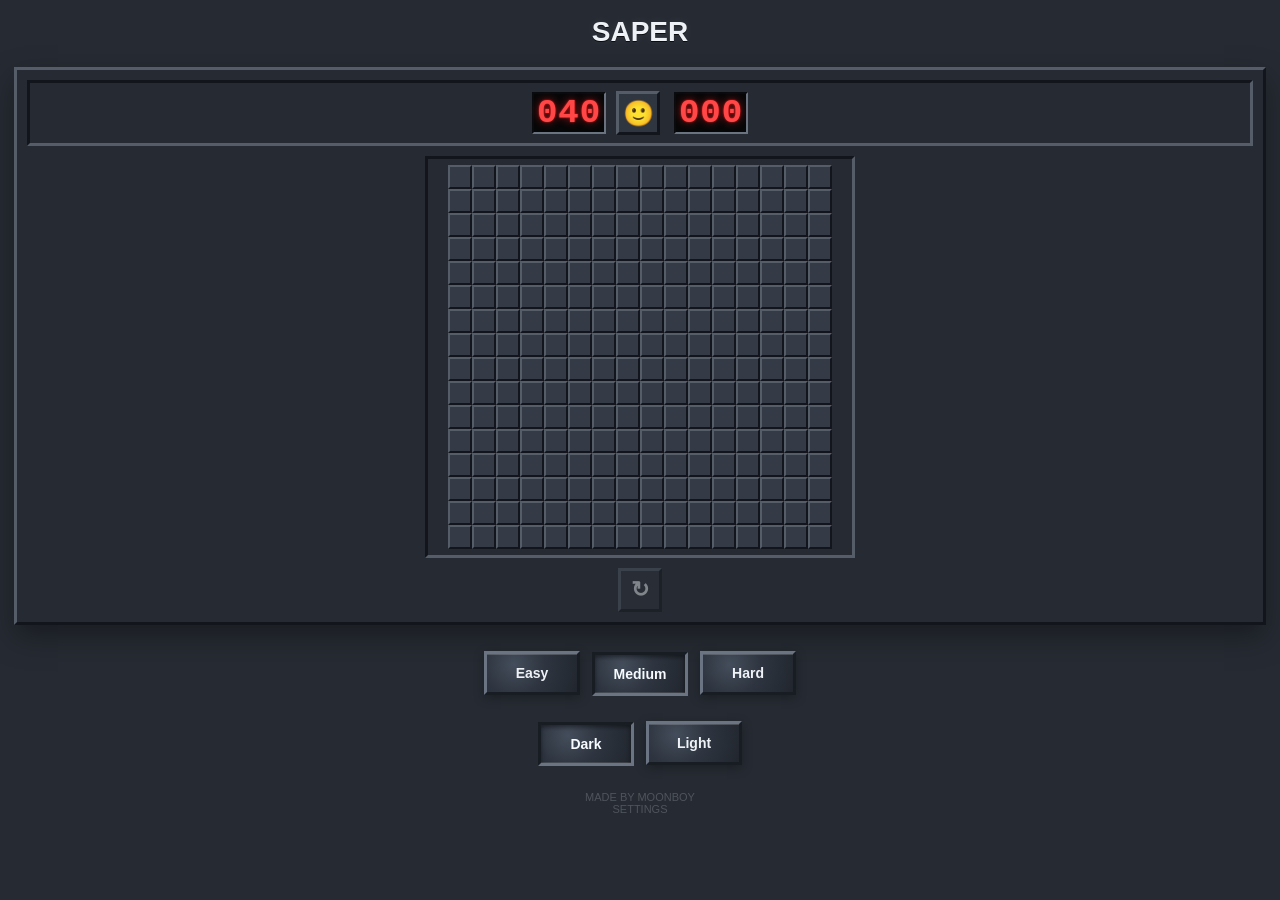
<file: index.html>
<!doctype html>
<html lang="pl">
  <head>
    <meta charset="UTF-8" />
    <meta
      name="viewport"
      content="width=device-width, initial-scale=1.0, maximum-scale=5, user-scalable=yes"
    />
    <meta name="theme-color" content="#101010" />
    <meta name="mobile-web-app-capable" content="yes" />
    <meta name="apple-mobile-web-app-capable" content="yes" />
    <meta name="apple-mobile-web-app-status-bar-style" content="black-translucent" />
    <meta name="apple-mobile-web-app-title" content="Saper" />
    <title>Saper</title>
    <link rel="manifest" href="manifest.webmanifest" />
    <link rel="apple-touch-icon" href="apple-touch-icon.png" />
    <link rel="icon" type="image/svg+xml" href="favicon-flag-light.svg" media="(prefers-color-scheme: light)" />
    <link rel="icon" type="image/svg+xml" href="favicon-flag-dark.svg" media="(prefers-color-scheme: dark)" />
    <link rel="icon" type="image/svg+xml" href="favicon-flag-light.svg" />
    <link rel="preload" href="bomb.svg" as="image" type="image/svg+xml" />
    <link rel="preload" href="bomb-black.svg" as="image" type="image/svg+xml" />
    <link rel="preload" href="flag.svg" as="image" type="image/svg+xml" />
    <link rel="preload" href="cross.svg" as="image" type="image/svg+xml" />
    <link rel="preload" href="favicon-flag-light.svg" as="image" type="image/svg+xml" />
    <link rel="preload" href="favicon-flag-dark.svg" as="image" type="image/svg+xml" />
    <link rel="preload" href="apple-touch-icon.png" as="image" type="image/png" />
    <link rel="stylesheet" href="styles.css" />
  </head>
  <body>
    <div class="page">
      <h1 class="game-title">SAPER</h1>

      <main class="window" aria-label="Saper">
        <input id="difficulty" type="hidden" value="medium" />
        <input id="theme" type="hidden" value="dark" />

        <section class="scorebar" aria-label="Status gry">
          <div class="digits" aria-label="Licznik min"><span id="mine-counter">000</span></div>
          <button id="new-game" type="button" class="face" aria-label="Nowa gra">🙂</button>
          <div class="digits" aria-label="Timer"><span id="timer">000</span></div>
        </section>

        <section class="board-shell">
          <div class="board-zoom">
            <div id="board" class="board" role="grid" aria-label="Plansza Sapera"></div>
          </div>
        </section>

        <div class="replay-wrap">
          <button id="replay-game" type="button" class="replay-button" aria-label="Undo" disabled>↻</button>
        </div>
      </main>

      <section class="difficulty-picker" aria-label="Game difficulty">
        <button type="button" class="difficulty-button" data-difficulty="easy" aria-pressed="false">
          Easy
        </button>
        <button type="button" class="difficulty-button is-active" data-difficulty="medium" aria-pressed="true">
          Medium
        </button>
        <button type="button" class="difficulty-button" data-difficulty="hard" aria-pressed="false">
          Hard
        </button>
        <button type="button" class="difficulty-button" data-difficulty="custom" aria-pressed="false" hidden>
          Custom
        </button>
      </section>

      <section class="theme-picker" aria-label="Wybór motywu">
        <button type="button" class="theme-button is-active" data-theme="dark" aria-pressed="true">
          Dark
        </button>
        <button type="button" class="theme-button" data-theme="light" aria-pressed="false">
          Light
        </button>
      </section>

      <p class="credit-line"><a href="info.html">made by moonboy<br />settings</a></p>

    </div>

    <script src="shared-cookies.js"></script>
    <script src="shared-daily-game-limit.js"></script>
    <script src="shared-board-input.js"></script>
    <script src="shared-minesweeper-utils.js"></script>
    <script src="shared-sw-register.js"></script>
    <script src="script.js"></script>
  </body>
</html>
</file>
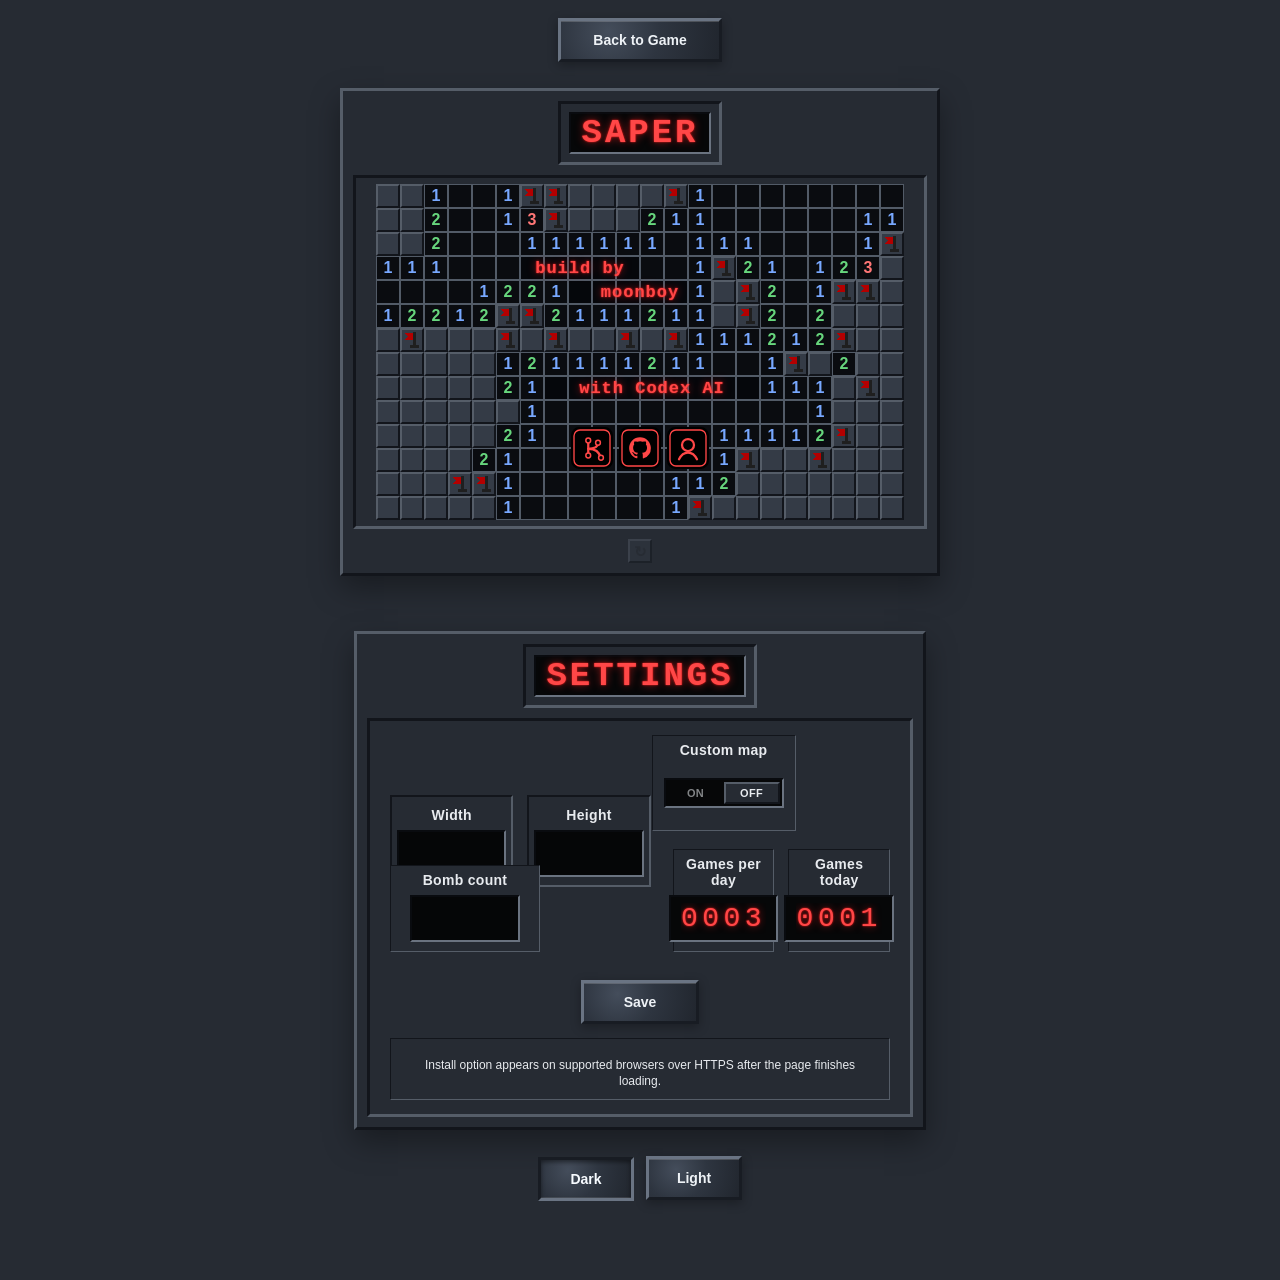
<file: info.html>
<!doctype html>
<html lang="en">
  <head>
    <meta charset="UTF-8" />
    <meta name="viewport" content="width=device-width, initial-scale=1.0" />
    <meta name="theme-color" content="#101010" />
    <meta name="mobile-web-app-capable" content="yes" />
    <meta name="apple-mobile-web-app-capable" content="yes" />
    <meta name="apple-mobile-web-app-status-bar-style" content="black-translucent" />
    <meta name="apple-mobile-web-app-title" content="Saper" />
    <title>Project Details</title>
    <link rel="manifest" href="manifest.webmanifest" />
    <link rel="apple-touch-icon" href="apple-touch-icon.png" />
    <link rel="icon" type="image/svg+xml" href="favicon-flag-light.svg" media="(prefers-color-scheme: light)" />
    <link rel="icon" type="image/svg+xml" href="favicon-flag-dark.svg" media="(prefers-color-scheme: dark)" />
    <link rel="icon" type="image/svg+xml" href="favicon-flag-light.svg" />
    <link rel="preload" href="bomb.svg" as="image" type="image/svg+xml" />
    <link rel="preload" href="bomb-black.svg" as="image" type="image/svg+xml" />
    <link rel="preload" href="flag.svg" as="image" type="image/svg+xml" />
    <link rel="preload" href="cross.svg" as="image" type="image/svg+xml" />
    <link rel="preload" href="favicon-flag-light.svg" as="image" type="image/svg+xml" />
    <link rel="preload" href="favicon-flag-dark.svg" as="image" type="image/svg+xml" />
    <link rel="preload" href="apple-touch-icon.png" as="image" type="image/png" />
    <link rel="stylesheet" href="styles.css" />
    <link rel="stylesheet" href="info.css" />
  </head>
  <body>
    <div class="page info-page">
      <div class="top-actions">
        <a class="theme-button back-button" href="index.html" aria-label="Back to game page">Back to Game</a>
      </div>

      <div class="info-window-pan">
        <main class="window info-window" aria-label="Project information">
          <div class="info-title-wrap">
            <button type="button" id="info-reset" class="digits info-title-display" aria-label="Reset board">
              <span>SAPER</span>
            </button>
          </div>

          <section class="board-shell info-board-shell" aria-label="Project details board">
            <div class="info-board-zoom">
              <div id="info-board-stack" class="info-board-stack">
                <div id="info-board" class="board info-board" role="grid" aria-label="Minesweeper-style project details"></div>
                <div id="info-board-overlays" class="info-board-overlays" aria-hidden="true"></div>
              </div>
            </div>
          </section>

          <div class="info-undo-wrap">
            <button type="button" id="info-undo" class="cell info-undo" aria-label="Undo last move" disabled>↻</button>
          </div>
        </main>
      </div>

      <div class="info-window-pan info-settings-window-pan">
        <main class="window info-window info-settings-window" aria-label="Settings">
          <div class="info-title-wrap">
            <button type="button" class="digits info-title-display" aria-label="Settings title" disabled>
              <span>SETTINGS</span>
            </button>
          </div>

          <section class="board-shell info-settings-shell" aria-label="Settings options">
            <form class="info-settings-form" action="#" method="get" onsubmit="return false;">
              <div class="info-settings-layout">
                <div class="info-settings-left-col">
                  <div class="info-settings-pair">
                    <div class="info-settings-row info-settings-field">
                      <label for="map-width">Width</label>
                      <input
                        id="map-width"
                        class="info-settings-digital-input"
                        type="text"
                        inputmode="numeric"
                        pattern="[0-9]*"
                        value="20"
                        autocomplete="off"
                        spellcheck="false"
                      />
                    </div>

                    <div class="info-settings-row info-settings-field">
                      <label for="map-height">Height</label>
                      <input
                        id="map-height"
                        class="info-settings-digital-input"
                        type="text"
                        inputmode="numeric"
                        pattern="[0-9]*"
                        value="70"
                        autocomplete="off"
                        spellcheck="false"
                      />
                    </div>
                  </div>

                  <div class="info-settings-row info-settings-field info-settings-bombs-field">
                    <label for="bomb-count">Bomb count</label>
                    <input
                      id="bomb-count"
                      class="info-settings-digital-input"
                      type="text"
                      inputmode="numeric"
                      pattern="[0-9]*"
                      value="205"
                      autocomplete="off"
                      spellcheck="false"
                    />
                  </div>
                </div>

                <div class="info-settings-right-col">
                  <div class="info-settings-row info-settings-field info-settings-checkbox-field">
                    <label for="custom-map">Custom map</label>
                    <div class="info-settings-checkbox-display">
                      <label class="info-settings-switch" for="custom-map" aria-label="Toggle custom map">
                        <input id="custom-map" type="checkbox" />
                        <span class="info-settings-switch-track" aria-hidden="true">
                          <span class="info-settings-switch-label info-settings-switch-label-on">On</span>
                          <span class="info-settings-switch-label info-settings-switch-label-off">Off</span>
                          <span class="info-settings-switch-thumb"></span>
                        </span>
                      </label>
                    </div>
                  </div>

                  <div class="info-settings-row info-settings-field info-settings-games-field">
                    <label for="games-per-day">Games per day</label>
                    <input
                      id="games-per-day"
                      class="info-settings-digital-input"
                      type="text"
                      inputmode="numeric"
                      pattern="[0-9]*"
                      value="500"
                      autocomplete="off"
                      spellcheck="false"
                    />
                  </div>

                  <div class="info-settings-row info-settings-field info-settings-games-today-field">
                    <label for="games-played-today">Games today</label>
                    <input
                      id="games-played-today"
                      class="info-settings-digital-input"
                      type="text"
                      value="0000"
                      autocomplete="off"
                      spellcheck="false"
                      readonly
                      disabled
                      aria-readonly="true"
                      tabindex="-1"
                    />
                  </div>
                </div>
              </div>

              <div class="info-settings-actions">
                <button type="button" class="theme-button info-settings-save">
                  Save
                </button>
              </div>

              <section
                id="pwa-install-section"
                class="info-settings-install"
                aria-label="Install app"
                hidden
              >
                <div class="info-settings-install-actions">
                  <button
                    type="button"
                    id="install-app-button"
                    class="theme-button info-settings-install-button"
                    hidden
                  >
                    Install app
                  </button>
                </div>
                <p id="install-app-note" class="info-settings-install-note" hidden></p>
              </section>

            </form>
          </section>
        </main>
      </div>

      <section class="theme-picker info-theme-picker" aria-label="Theme selection">
        <button type="button" class="theme-button is-active" data-theme="dark" aria-pressed="true">
          Dark
        </button>
        <button type="button" class="theme-button" data-theme="light" aria-pressed="false">
          Light
        </button>
      </section>
    </div>

    <script src="shared-cookies.js"></script>
    <script src="shared-daily-game-limit.js"></script>
    <script src="shared-board-input.js"></script>
    <script src="shared-minesweeper-utils.js"></script>
    <script src="shared-sw-register.js"></script>
    <script src="info.js"></script>
    <script src="info-settings-mock.js"></script>
  </body>
</html>
</file>
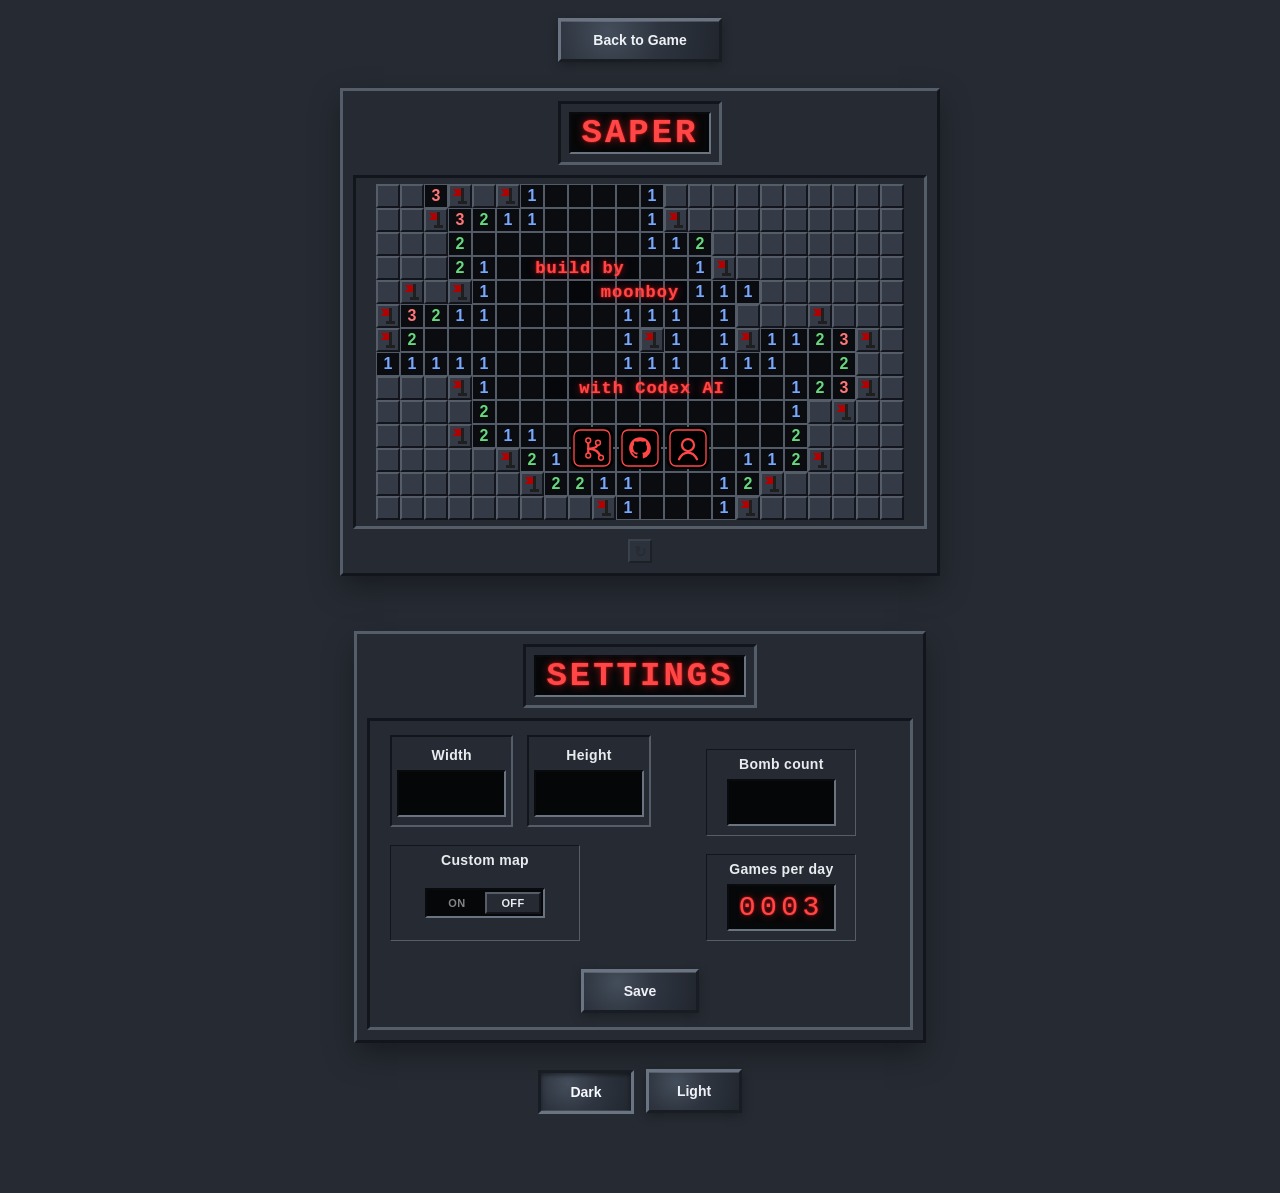
<file: made.html>
<!doctype html>
<html lang="en">
  <head>
    <meta charset="UTF-8" />
    <meta name="viewport" content="width=device-width, initial-scale=1.0" />
    <title>made</title>
    <link rel="icon" type="image/svg+xml" href="favicon-flag-light.svg" media="(prefers-color-scheme: light)" />
    <link rel="icon" type="image/svg+xml" href="favicon-flag-dark.svg" media="(prefers-color-scheme: dark)" />
    <link rel="icon" type="image/svg+xml" href="favicon-flag-light.svg" />
    <link rel="stylesheet" href="styles.css" />
    <link rel="stylesheet" href="made.css" />
  </head>
  <body>
    <div class="page made-page">
      <div class="top-actions">
        <a class="theme-button back-button" href="index.html" aria-label="Back to game page">Back to Game</a>
      </div>

      <div class="made-window-pan">
        <main class="window made-window" aria-label="Project information">
          <div class="made-title-wrap">
            <button type="button" id="made-reset" class="digits made-title-display" aria-label="Reset board">
              <span>SAPER</span>
            </button>
          </div>

          <section class="board-shell made-board-shell" aria-label="Project details board">
            <div class="made-board-zoom">
              <div id="made-board-stack" class="made-board-stack">
                <div id="made-board" class="board made-board" role="grid" aria-label="Minesweeper-style project details"></div>
                <div id="made-board-overlays" class="made-board-overlays" aria-hidden="true"></div>
              </div>
            </div>
          </section>

          <div class="made-undo-wrap">
            <button type="button" id="made-undo" class="cell made-undo" aria-label="Undo last move" disabled>↻</button>
          </div>
        </main>
      </div>

      <div class="made-window-pan made-settings-window-pan">
        <main class="window made-window made-settings-window" aria-label="Settings">
          <div class="made-title-wrap">
            <button type="button" class="digits made-title-display" aria-label="Settings title" disabled>
              <span>SETTINGS</span>
            </button>
          </div>

          <section class="board-shell made-settings-shell" aria-label="Settings options">
            <form class="made-settings-form" action="#" method="get" onsubmit="return false;">
              <div class="made-settings-layout">
                <div class="made-settings-left-col">
                  <div class="made-settings-pair">
                    <div class="made-settings-row made-settings-field">
                      <label for="map-width">Width</label>
                      <input
                        id="map-width"
                        class="made-settings-digital-input"
                        type="text"
                        inputmode="numeric"
                        pattern="[0-9]*"
                        value="20"
                        autocomplete="off"
                        spellcheck="false"
                      />
                    </div>

                    <div class="made-settings-row made-settings-field">
                      <label for="map-height">Height</label>
                      <input
                        id="map-height"
                        class="made-settings-digital-input"
                        type="text"
                        inputmode="numeric"
                        pattern="[0-9]*"
                        value="70"
                        autocomplete="off"
                        spellcheck="false"
                      />
                    </div>
                  </div>

                  <div class="made-settings-row made-settings-field made-settings-checkbox-field">
                    <label for="custom-map">Custom map</label>
                    <div class="made-settings-checkbox-display">
                      <label class="made-settings-switch" for="custom-map" aria-label="Toggle custom map">
                        <input id="custom-map" type="checkbox" />
                        <span class="made-settings-switch-track" aria-hidden="true">
                          <span class="made-settings-switch-label made-settings-switch-label-on">On</span>
                          <span class="made-settings-switch-label made-settings-switch-label-off">Off</span>
                          <span class="made-settings-switch-thumb"></span>
                        </span>
                      </label>
                    </div>
                  </div>
                </div>

                <div class="made-settings-right-col">
                  <div class="made-settings-row made-settings-field made-settings-bombs-field">
                    <label for="bomb-count">Bomb count</label>
                    <input
                      id="bomb-count"
                      class="made-settings-digital-input"
                      type="text"
                      inputmode="numeric"
                      pattern="[0-9]*"
                      value="205"
                      autocomplete="off"
                      spellcheck="false"
                    />
                  </div>

                  <div class="made-settings-row made-settings-field made-settings-games-field">
                    <label for="games-per-day">Games per day</label>
                    <input
                      id="games-per-day"
                      class="made-settings-digital-input"
                      type="text"
                      inputmode="numeric"
                      pattern="[0-9]*"
                      value="500"
                      autocomplete="off"
                      spellcheck="false"
                    />
                  </div>
                </div>
              </div>

              <div class="made-settings-actions">
                <button type="button" class="theme-button made-settings-save">
                  Save
                </button>
              </div>

            </form>
          </section>
        </main>
      </div>

      <section class="theme-picker made-theme-picker" aria-label="Theme selection">
        <button type="button" class="theme-button is-active" data-theme="dark" aria-pressed="true">
          Dark
        </button>
        <button type="button" class="theme-button" data-theme="light" aria-pressed="false">
          Light
        </button>
      </section>
    </div>

    <script src="shared-cookies.js"></script>
    <script src="shared-daily-game-limit.js"></script>
    <script src="shared-board-input.js"></script>
    <script src="shared-minesweeper-utils.js"></script>
    <script src="made.js"></script>
    <script src="made-settings-mock.js"></script>
  </body>
</html>
</file>
<file: styles.css>
:root {
  --ui-font: "MS Sans Serif", "Microsoft Sans Serif", Tahoma, Geneva, sans-serif;
  --bg: #101216;
  --light: #555d68;
  --mid: #262b33;
  --dark: #12151b;
  --deep: #090b0f;
  --digit-bg: #060708;
  --digit-red: #ff4747;
  --body-background:
    radial-gradient(circle at 15% 10%, #1c2330 0%, transparent 40%),
    radial-gradient(circle at 85% 15%, #1d1a2a 0%, transparent 35%),
    var(--bg);
  --body-text: #e8ebef;
  --link-color: #e8ebef;
  --title-color: #eef2f6;
  --title-shadow: 0 1px 0 #0a0c10, 0 0 10px rgba(255, 255, 255, 0.08);
  --window-shadow: 0 12px 28px rgba(0, 0, 0, 0.35);
  --digits-frame: #6a7380;
  --face-bg: #2f3640;
  --face-text: #fff;
  --picker-border-raised: #6a7483 #181c23 #181c23 #6a7483;
  --picker-border-pressed: #181c23 #6a7483 #6a7483 #181c23;
  --picker-bg: radial-gradient(circle at 30% 28%, #444d5b 0%, #2e3540 45%, #21262e 100%);
  --picker-text: #eef2f6;
  --picker-active-text: #f7fbff;
  --picker-shadow: inset 0 1px 0 rgba(255, 255, 255, 0.18), 0 3px 10px rgba(0, 0, 0, 0.3);
  --picker-active-shadow:
    inset 0 2px 4px rgba(0, 0, 0, 0.45),
    inset 0 -1px 0 rgba(255, 255, 255, 0.12);
  --picker-focus: #dfe9ff;
  --replay-bg: #2b313a;
  --replay-text: #eef2f6;
  --cell-bg: #343b46;
  --cell-open-border: #525b67;
  --cell-open-bg: #0a0c10;
  --cell-chord-bg: #252c36;
  --cell-mine-bg: #3a0008;
  --cell-flag-bg: #343b46;
  --cell-wrong-flag-bg: #3a0008;
  --cell-wrong-flag-border: #525b67;
  --n1-color: #78a8ff;
  --n2-color: #67d67d;
  --n3-color: #ff7676;
  --n4-color: #8da3ff;
  --n5-color: #ff9b63;
  --n6-color: #67e0df;
  --n7-color: #f1f3f5;
  --n8-color: #aab2bd;
  --message-win: #67d67d;
  --message-lose: #ff6b6b;
  --flag-url: url("./flag.svg");
  --bomb-url: url("./bomb.svg");
  --cross-url: url("./cross.svg");
}

:root[data-theme="light"] {
  --bg: #bcbcbc;
  --light: #ffffff;
  --mid: #c6c6c6;
  --dark: #7b7b7b;
  --deep: #4f4f4f;
  --digit-bg: #8f9a63;
  --digit-red: #2a311f;
  --body-background: var(--bg);
  --body-text: #000000;
  --link-color: #111111;
  --title-color: #111111;
  --title-shadow: none;
  --window-shadow: none;
  --digits-frame: #e4e4e4;
  --face-bg: #efefef;
  --face-text: #000000;
  --picker-border-raised: #ffffff #7b7b7b #7b7b7b #ffffff;
  --picker-border-pressed: #7b7b7b #ffffff #ffffff #7b7b7b;
  --picker-bg: linear-gradient(#efefef, #d8d8d8);
  --picker-text: #111111;
  --picker-active-text: #111111;
  --picker-shadow: inset 0 1px 0 rgba(255, 255, 255, 0.7), 0 1px 0 rgba(0, 0, 0, 0.08);
  --picker-active-shadow: inset 0 1px 2px rgba(0, 0, 0, 0.2);
  --picker-focus: #2a62ff;
  --replay-bg: #efefef;
  --replay-text: #111111;
  --cell-bg: #bdbdbd;
  --cell-open-border: #8b8b8b;
  --cell-open-bg: #c7c7c7;
  --cell-chord-bg: #c7c7c7;
  --cell-mine-bg: #b22222;
  --cell-flag-bg: #bdbdbd;
  --cell-wrong-flag-bg: #b22222;
  --cell-wrong-flag-border: #ffb1b1 #8e2e2e #8e2e2e #ffb1b1;
  --n1-color: #0000ff;
  --n2-color: #008000;
  --n3-color: #ff0000;
  --n4-color: #000080;
  --n5-color: #800000;
  --n6-color: #008080;
  --n7-color: #000000;
  --n8-color: #808080;
  --message-win: #1d7a19;
  --message-lose: #a50000;
}

:root[data-theme="light"] .digits span {
  text-shadow: none;
}

* {
  box-sizing: border-box;
}

button {
  -webkit-tap-highlight-color: transparent;
  -webkit-touch-callout: none;
}

button:focus {
  outline: none;
}

body {
  margin: 0;
  min-height: 100dvh;
  font-family: var(--ui-font);
  background: var(--mid);
  color: var(--body-text);
  padding: 0;
  display: flex;
  justify-content: center;
  align-items: stretch;
}

.page {
  width: 100%;
  max-width: 100%;
  min-width: 0;
  min-height: 100dvh;
  margin: 0 auto;
  padding: 18px 14px;
  display: flex;
  flex-direction: column;
  align-items: center;
  background: var(--mid);
}

.top-menu {
  display: flex;
  gap: 34px;
  margin: 0 0 10px 38px;
  font-size: 34px;
}

.top-menu a {
  color: var(--link-color);
  text-decoration: none;
}

.top-menu a:hover {
  text-decoration: underline;
}

.window {
  margin-left: 0;
  width: 100%;
  max-width: 100%;
  min-width: 0;
  display: flex;
  flex-direction: column;
  background: var(--mid);
  border-top: 3px solid var(--light);
  border-left: 3px solid var(--light);
  border-right: 3px solid var(--dark);
  border-bottom: 3px solid var(--dark);
  padding: 10px;
  box-shadow: var(--window-shadow);
}

.game-title {
  margin: 0 0 0.75em;
  text-align: center;
  font-size: 28px;
  line-height: 1;
  color: var(--title-color);
  text-shadow: var(--title-shadow);
}

.scorebar {
  display: grid;
  grid-template-columns: 74px 48px 74px;
  align-items: center;
  justify-content: center;
  width: 100%;
  gap: 10px;
  background: var(--mid);
  border-top: 3px solid var(--dark);
  border-left: 3px solid var(--dark);
  border-right: 3px solid var(--light);
  border-bottom: 3px solid var(--light);
  padding: 8px;
  margin-bottom: 10px;
}

.digits {
  min-height: 42px;
  background: var(--digit-bg);
  border-top: 2px solid var(--deep);
  border-left: 2px solid var(--deep);
  border-right: 2px solid var(--digits-frame);
  border-bottom: 2px solid var(--digits-frame);
  display: grid;
  place-items: center;
  -webkit-user-select: none;
  user-select: none;
}

.digits span {
  font-family: "Digital-7", "DS-Digital", "Seven Segment", "Orbitron", "Courier New", monospace;
  font-size: 34px;
  line-height: 1;
  color: var(--digit-red);
  letter-spacing: 1px;
  font-weight: 900;
  text-shadow: 0 0 2px #ff1c1c, 0 0 8px rgba(255, 35, 35, 0.55);
}

.face {
  width: 44px;
  height: 44px;
  font-size: 25px;
  border: 3px solid;
  border-color: var(--light) var(--dark) var(--dark) var(--light);
  background: var(--face-bg);
  color: var(--face-text);
  cursor: pointer;
  line-height: 1;
  padding: 0;
}

.face:active {
  border-color: var(--dark) var(--light) var(--light) var(--dark);
}

.board-shell {
  width: fit-content;
  max-width: 100%;
  min-width: 0;
  flex: 0 1 auto;
  margin-left: auto;
  margin-right: auto;
  min-height: 0;
  background: var(--mid);
  border-top: 3px solid var(--dark);
  border-left: 3px solid var(--dark);
  border-right: 3px solid var(--light);
  border-bottom: 3px solid var(--light);
  padding: 6px;
  height: auto;
  max-height: none;
  overflow: auto;
  overscroll-behavior-x: contain;
  overscroll-behavior-y: auto;
  touch-action: pan-x pan-y pinch-zoom;
  -webkit-overflow-scrolling: touch;
}

.board-shell:not(.is-min-zoom) {
  padding-left: 20px;
  padding-right: 20px;
}

.board-zoom {
  width: fit-content;
  height: fit-content;
  margin-left: auto;
  margin-right: auto;
  overflow: hidden;
}

.board-zoom > .board {
  transform-origin: top left;
  transform: scale(var(--board-scale, 1));
}

.replay-wrap {
  width: 100%;
  display: flex;
  justify-content: center;
  margin-top: 10px;
}

.difficulty-picker,
.theme-picker {
  display: flex;
  justify-content: center;
  gap: 12px;
}

.difficulty-picker {
  margin-top: 26px;
  visibility: hidden;
}

.difficulty-picker.is-ready {
  visibility: visible;
}

.theme-picker {
  margin-top: 26px;
}

.difficulty-button,
.theme-button {
  width: 96px;
  height: 44px;
  border-radius: 0;
  border: 3px solid;
  border-color: var(--picker-border-raised);
  background: var(--picker-bg);
  color: var(--picker-text);
  font-family: inherit;
  font-size: 14px;
  font-weight: 700;
  cursor: pointer;
  -webkit-user-select: none;
  user-select: none;
  box-shadow: var(--picker-shadow);
  transition: transform 120ms ease, box-shadow 120ms ease, filter 120ms ease;
}

.difficulty-button:hover,
.theme-button:hover {
  filter: brightness(1.08);
}

.difficulty-button:active,
.theme-button:active {
  transform: translateY(1px);
  border-color: var(--picker-border-pressed);
}

.difficulty-button.is-active,
.theme-button.is-active {
  background: var(--picker-bg);
  border-color: var(--picker-border-pressed);
  color: var(--picker-active-text);
  box-shadow: var(--picker-active-shadow);
  transform: translateY(1px);
}

.difficulty-button:focus-visible,
.theme-button:focus-visible {
  outline: 2px solid var(--picker-focus);
  outline-offset: 3px;
}

.replay-button {
  width: 44px;
  height: 44px;
  padding: 0;
  border: 3px solid;
  border-color: var(--light) var(--dark) var(--dark) var(--light);
  background: var(--replay-bg);
  color: var(--replay-text);
  font-family: inherit;
  font-size: 22px;
  font-weight: 900;
  line-height: 1;
  display: grid;
  place-items: center;
  cursor: pointer;
}

.replay-button:active:not(:disabled) {
  border-color: var(--dark) var(--light) var(--light) var(--dark);
}

.replay-button:disabled {
  opacity: 0.45;
  cursor: default;
}

.board {
  display: grid;
  gap: 0;
  width: fit-content;
}

.cell {
  width: 24px;
  height: 24px;
  position: relative;
  border: 2px solid;
  border-color: var(--light) var(--dark) var(--dark) var(--light);
  background: var(--cell-bg);
  display: grid;
  place-items: center;
  font-family: var(--ui-font);
  font-size: 16px;
  font-weight: 700;
  padding: 0;
  cursor: pointer;
  user-select: none;
  -webkit-user-select: none;
  -webkit-touch-callout: none;
  -webkit-tap-highlight-color: transparent;
  touch-action: manipulation;
}

.cell:focus,
.cell:focus-visible {
  outline: none;
}

.cell.open {
  border: 1px solid var(--cell-open-border);
  background: var(--cell-open-bg);
  cursor: default;
}

.cell.chord-preview {
  border: 1px solid var(--cell-open-border);
  background: var(--cell-open-bg);
}

.cell.mine {
  background: var(--cell-mine-bg);
  color: transparent;
  background-image: var(--bomb-url);
  background-repeat: no-repeat;
  background-position: center;
  background-size: 24px 24px;
}

:root[data-theme="light"] .cell.mine {
  background-image: url("./bomb-black.svg");
}

.cell.flagged {
  color: transparent;
  background-color: var(--cell-flag-bg);
  background-image: var(--flag-url);
  background-repeat: no-repeat;
  background-position: center;
  background-size: 24px 24px;
}

.cell.flagged.wrong-flag {
  background-color: var(--cell-wrong-flag-bg);
  border-color: var(--cell-wrong-flag-border);
}

.cell.flagged.wrong-flag::after {
  content: "";
  position: absolute;
  inset: 0;
  background-image: var(--cross-url);
  background-repeat: no-repeat;
  background-position: center;
  background-size: 24px 24px;
  opacity: 1;
  pointer-events: none;
}

.n1 { color: var(--n1-color); }
.n2 { color: var(--n2-color); }
.n3 { color: var(--n3-color); }
.n4 { color: var(--n4-color); }
.n5 { color: var(--n5-color); }
.n6 { color: var(--n6-color); }
.n7 { color: var(--n7-color); }
.n8 { color: var(--n8-color); }

.message {
  margin: 10px 0 0 0;
  font-size: 24px;
  font-weight: 700;
}

.message.win {
  color: var(--message-win);
}

.message.lose {
  color: var(--message-lose);
}

.menu-line {
  margin: 10px 0 0;
  font-size: 38px;
  font-weight: 700;
}

.headline {
  margin: 10px 0 0;
  font-size: 58px;
  font-weight: 700;
}

.credit-line {
  margin: 26px 0 0;
  font-size: 11px;
  color: #4f545c;
  text-align: center;
  text-transform: uppercase;
}

.credit-line a,
.credit-line a:visited {
  color: inherit;
  text-decoration: none;
}

.credit-line a:hover,
.credit-line a:focus-visible {
  color: #7b7b7b;
}

.board.is-daily-limit-board,
.info-board.is-daily-limit-board {
  position: relative;
}

.daily-limit-cell {
  cursor: default;
  pointer-events: none;
  opacity: 1;
}

.daily-limit-message {
  grid-column: 1 / -1;
  grid-row: 1 / -1;
  z-index: 5;
  pointer-events: none;
  align-self: center;
  justify-self: center;
  min-width: min(90%, 360px);
  max-width: calc(100% - 18px);
  min-height: 72px;
  padding: 12px 14px;
  display: grid;
  place-items: center;
  text-align: center;
  line-height: 1.35;
  color: var(--digit-red);
  background: rgba(6, 7, 8, 0.92);
  border-top: 2px solid var(--deep);
  border-left: 2px solid var(--deep);
  border-right: 2px solid var(--digits-frame);
  border-bottom: 2px solid var(--digits-frame);
  text-shadow: 0 0 2px #ff1c1c, 0 0 8px rgba(255, 35, 35, 0.35);
}

@media (max-width: 900px) {
  body {
    overflow-x: hidden;
  }

  .page {
    width: 100dvw;
    max-width: none;
    min-height: 100dvh;
    margin: 0;
    padding: 0;
    align-items: stretch;
  }

  .top-menu,
  .window {
    margin-left: 0;
  }

  .window {
    width: calc(100dvw + 34px);
    max-width: none;
    margin-left: -17px;
    margin-right: -17px;
  }

  .page.is-min-zoom {
    width: 100dvw;
    max-width: none;
    padding: 0 14px;
  }

  .page.is-min-zoom .window {
    width: 100%;
    max-width: 100%;
    margin-left: 0;
    margin-right: 0;
  }

  .page.is-min-zoom .board-shell {
    width: 100%;
    max-width: 100%;
    margin-left: 0;
    margin-right: 0;
  }

  .top-menu {
    font-size: 26px;
    gap: 22px;
  }

  .menu-line {
    font-size: 26px;
  }

  .headline {
    font-size: 42px;
  }

  .board-shell {
    overflow: auto;
    overscroll-behavior-x: contain;
    overscroll-behavior-y: auto;
  }

  .difficulty-picker.has-custom {
    display: grid;
    grid-template-columns: repeat(2, minmax(0, 96px));
    justify-content: center;
    gap: 12px;
  }
}

@media (hover: none) and (pointer: coarse) {
  .face:active {
    border-color: var(--light) var(--dark) var(--dark) var(--light);
  }

  .replay-button:active:not(:disabled) {
    border-color: var(--light) var(--dark) var(--dark) var(--light);
  }

  .difficulty-button:active,
  .theme-button:active {
    transform: none;
    border-color: var(--picker-border-raised);
  }

  .difficulty-button.is-active:active,
  .theme-button.is-active:active {
    transform: translateY(1px);
    border-color: var(--picker-border-pressed);
  }
}
</file>
<file: info.css>
.info-page {
  width: fit-content;
  padding-bottom: 80px;
}

.top-actions {
  display: flex;
  justify-content: center;
  margin-bottom: 26px;
}

.back-button {
  min-width: 164px;
  text-decoration: none;
  display: inline-flex;
  align-items: center;
  justify-content: center;
}

.info-window {
  display: inline-flex;
  flex-direction: column;
  align-items: center;
  width: auto;
  max-width: none;
  margin-left: 0;
  font-family: var(--ui-font);
}

.info-window-pan {
  width: fit-content;
}

.info-settings-window-pan {
  margin-top: 55px;
}

.info-settings-window {
  width: auto;
}

.info-title-wrap {
  display: block;
  width: fit-content;
  margin: 0 auto 10px;
  padding: 8px;
  background: var(--mid);
  border-top: 3px solid var(--dark);
  border-left: 3px solid var(--dark);
  border-right: 3px solid var(--light);
  border-bottom: 3px solid var(--light);
}

.info-title-display {
  width: fit-content;
  min-width: 0;
  padding-inline: 10px;
  cursor: pointer;
}

.info-settings-window .info-title-display[disabled] {
  cursor: default;
  opacity: 1;
}

.info-title-display span {
  letter-spacing: 3px;
}

.info-title-display:active {
  border-top-color: var(--digits-frame);
  border-left-color: var(--digits-frame);
  border-right-color: var(--deep);
  border-bottom-color: var(--deep);
}

.info-title-display:focus-visible {
  outline: 2px solid var(--picker-focus);
  outline-offset: 3px;
}

.info-board-shell {
  display: inline-block;
  padding: 6px;
  width: max-content;
  max-width: none;
  margin: 0 auto;
  overflow: visible;
}

.info-settings-shell {
  --info-settings-cell-size: 24px;
  width: calc((22 * var(--info-settings-cell-size)) + 18px);
  max-width: 100%;
  padding: 14px;
}

.info-settings-form {
  display: block;
  min-width: 0;
}

.info-settings-layout {
  display: grid;
  grid-template-columns: minmax(0, 1.2fr) minmax(0, 1fr);
  gap: 18px 22px;
  align-items: end;
}

.info-settings-left-col,
.info-settings-right-col {
  display: flex;
  flex-direction: column;
  gap: 18px;
}

.info-settings-right-col {
  display: grid;
  grid-template-columns: minmax(0, 1fr) minmax(0, 1fr);
  gap: 18px 14px;
  justify-items: center;
  align-content: center;
}

.info-settings-pair {
  display: grid;
  grid-template-columns: 1fr 1fr;
  gap: 14px;
}

.info-settings-pair .info-settings-field {
  align-items: center;
  padding: 10px 2px 8px;
  background: var(--mid);
  border-top: 2px solid var(--dark);
  border-left: 2px solid var(--dark);
  border-right: 2px solid var(--light);
  border-bottom: 2px solid var(--light);
}

.info-settings-pair .info-settings-field > label {
  text-align: center;
}

.info-settings-row {
  display: flex;
  flex-direction: column;
  align-items: flex-start;
  gap: 7px;
}

.info-settings-row > label,
.info-settings-row > span {
  font-size: 14px;
  font-weight: 700;
  letter-spacing: 0.3px;
  color: var(--body-text);
  -webkit-user-select: none;
  user-select: none;
}

.info-settings-digital-input {
  width: 100%;
  min-height: 44px;
  padding: 6px 10px;
  font-family: "Digital-7", "DS-Digital", "Seven Segment", "Orbitron", "Courier New", monospace;
  font-size: 28px;
  line-height: 1;
  text-align: center;
  letter-spacing: 0.16em;
  color: var(--digit-red);
  caret-color: transparent;
  background-color: var(--digit-bg);
  border-top: 2px solid var(--deep);
  border-left: 2px solid var(--deep);
  border-right: 2px solid var(--digits-frame);
  border-bottom: 2px solid var(--digits-frame);
  text-shadow: 0 0 2px #ff1c1c, 0 0 8px rgba(255, 35, 35, 0.55);
}

.info-settings-digital-input:focus,
.info-settings-digital-input:focus-visible {
  outline: none;
  background-image: linear-gradient(var(--digit-red), var(--digit-red));
  background-repeat: no-repeat;
  background-size: 2px 62%;
  background-position: calc(100% - 8px) 50%;
}

.info-settings-pair .info-settings-digital-input {
  width: 5.2ch;
  min-width: calc(5.2ch + 22px);
}

.info-settings-digital-input:disabled {
  opacity: 1;
  -webkit-text-fill-color: var(--digit-red);
  cursor: default;
}

:root[data-theme="light"] .info-settings-digital-input {
  text-shadow: none;
}

.info-settings-left-col.is-custom-map-off .info-settings-pair .info-settings-digital-input {
  color: transparent;
  -webkit-text-fill-color: transparent;
  text-shadow: none;
  background-color: #050607;
  background-image: none;
}

.info-settings-bombs-field.is-custom-map-off .info-settings-digital-input {
  color: transparent;
  -webkit-text-fill-color: transparent;
  text-shadow: none;
  background-color: #050607;
  background-image: none;
}

:root[data-theme="light"] .info-settings-left-col.is-custom-map-off .info-settings-pair .info-settings-digital-input,
:root[data-theme="light"] .info-settings-bombs-field.is-custom-map-off .info-settings-digital-input {
  background-color: var(--digit-bg);
}

.info-settings-left-col.is-custom-map-off .info-settings-pair .info-settings-field > label {
  opacity: 1;
}

.info-settings-digital-input::-webkit-outer-spin-button,
.info-settings-digital-input::-webkit-inner-spin-button {
  -webkit-appearance: none;
  margin: 0;
}

.info-settings-digital-input {
  -moz-appearance: textfield;
}

.info-settings-games-field {
  margin-top: 0;
  width: 100%;
  max-width: 150px;
  align-items: center;
  grid-column: 1;
}

.info-settings-games-today-field {
  margin-top: 0;
  width: 100%;
  max-width: 150px;
  align-items: center;
  grid-column: 2;
}

.info-settings-bombs-field {
  margin-top: -40px;
  width: 100%;
  max-width: 150px;
  align-items: center;
  grid-column: 1 / -1;
  justify-self: center;
}

.info-settings-games-field,
.info-settings-games-today-field,
.info-settings-bombs-field {
  padding: 6px 5px 9px;
  background: var(--mid);
  border-top: 1px solid var(--dark);
  border-left: 1px solid var(--dark);
  border-right: 1px solid var(--light);
  border-bottom: 1px solid var(--light);
}

.info-settings-games-field .info-settings-digital-input,
.info-settings-games-today-field .info-settings-digital-input,
.info-settings-bombs-field .info-settings-digital-input {
  width: 5.2ch;
  min-width: calc(5.2ch + 22px);
  max-width: none;
}

.info-settings-games-field > label,
.info-settings-games-today-field > label,
.info-settings-bombs-field > label {
  text-align: center;
}

.info-settings-checkbox-field {
  max-width: 190px;
  padding: 6px 5px 9px;
  background: var(--mid);
  border-top: 1px solid var(--dark);
  border-left: 1px solid var(--dark);
  border-right: 1px solid var(--light);
  border-bottom: 1px solid var(--light);
}

.info-settings-checkbox-field > label {
  width: 100%;
  text-align: center;
}

.info-settings-checkbox-display {
  width: 100%;
  min-height: 56px;
  padding: 10px 6px;
  display: flex;
  align-items: center;
  justify-content: center;
  background: transparent;
  border: 0;
}

.info-settings-switch {
  display: inline-flex;
  align-items: center;
  justify-content: center;
  cursor: pointer;
  -webkit-user-select: none;
  user-select: none;
  visibility: hidden;
}

.info-settings-switch.is-ready {
  visibility: visible;
}

.info-settings-switch input {
  position: absolute;
  opacity: 0;
  pointer-events: none;
}

.info-settings-switch-track {
  position: relative;
  width: 120px;
  height: 30px;
  display: grid;
  grid-template-columns: 1fr 1fr;
  align-items: center;
  padding: 2px;
  background: var(--digit-bg);
  border-top: 2px solid var(--deep);
  border-left: 2px solid var(--deep);
  border-right: 2px solid var(--digits-frame);
  border-bottom: 2px solid var(--digits-frame);
}

.info-settings-switch-label {
  position: relative;
  z-index: 1;
  text-align: center;
  font-size: 11px;
  font-weight: 700;
  letter-spacing: 0.4px;
  color: color-mix(in srgb, var(--body-text) 55%, transparent);
  text-transform: uppercase;
}

.info-settings-switch-thumb {
  position: absolute;
  top: 2px;
  left: 2px;
  width: calc(50% - 2px);
  height: calc(100% - 4px);
  background: var(--mid);
  border-top: 2px solid var(--light);
  border-left: 2px solid var(--light);
  border-right: 2px solid var(--dark);
  border-bottom: 2px solid var(--dark);
}

.info-settings-switch.is-ready .info-settings-switch-thumb {
  transition: transform 120ms ease;
}

.info-settings-switch input:checked + .info-settings-switch-track .info-settings-switch-thumb {
  transform: translateX(0);
}

.info-settings-switch input:not(:checked) + .info-settings-switch-track .info-settings-switch-thumb {
  transform: translateX(calc(100% + 0px));
}

.info-settings-switch input:checked + .info-settings-switch-track .info-settings-switch-label-on,
.info-settings-switch input:not(:checked) + .info-settings-switch-track .info-settings-switch-label-off {
  color: var(--body-text);
}

.info-settings-switch input:focus-visible + .info-settings-switch-track {
  outline: 2px solid var(--picker-focus);
  outline-offset: 2px;
}

.info-settings-actions {
  display: flex;
  justify-content: center;
  margin-top: 28px;
}

.info-settings-save {
  min-width: 118px;
}

.info-settings-save.is-save-pressed {
  transform: translateY(1px);
  border-color: var(--picker-border-pressed);
  box-shadow: var(--picker-active-shadow);
  filter: none;
  pointer-events: none;
}

.info-settings-save.is-save-pressed:hover,
.info-settings-save.is-save-pressed:focus-visible {
  filter: none;
  outline: none;
}

.info-settings-install {
  margin-top: 14px;
  padding: 10px 12px;
  background: var(--mid);
  border-top: 1px solid var(--dark);
  border-left: 1px solid var(--dark);
  border-right: 1px solid var(--light);
  border-bottom: 1px solid var(--light);
}

.info-settings-install-actions {
  display: flex;
  justify-content: center;
}

.info-settings-install-button {
  min-width: 148px;
}

.info-settings-install-note {
  margin: 8px 0 0;
  font-size: 12px;
  line-height: 1.35;
  text-align: center;
  color: var(--body-text);
}

.info-board-zoom {
  width: fit-content;
  height: fit-content;
  overflow: hidden;
  margin: 0 auto;
}

.info-board-zoom > .info-board-stack {
  transform-origin: top left;
  transform: scale(var(--info-board-scale, 1));
}

.info-board-stack {
  --info-cell-size: 24px;
  position: relative;
  width: fit-content;
}

.info-board {
  grid-template-columns: repeat(22, var(--info-cell-size));
  grid-auto-rows: var(--info-cell-size);
}

.info-board-overlays {
  position: absolute;
  inset: 0;
  display: grid;
  grid-template-columns: repeat(22, var(--info-cell-size));
  grid-auto-rows: var(--info-cell-size);
  z-index: 3;
  pointer-events: none;
}

.info-board .cell {
  cursor: pointer;
  position: relative;
  width: var(--info-cell-size);
  height: var(--info-cell-size);
}

.info-board .cell::before {
  content: attr(data-index);
  position: absolute;
  top: 2px;
  left: 3px;
  font-size: 8px;
  line-height: 1;
  font-weight: 700;
  color: rgba(235, 241, 247, 0.8);
  text-shadow: 0 1px 0 rgba(0, 0, 0, 0.7);
  pointer-events: none;
  z-index: 4;
  display: none;
}

.info-board .cell.open {
  font-size: 16px;
  cursor: default;
}

.info-board .cell.is-text-reserved.open {
  background: #05070b;
}

:root[data-theme="light"] .info-board .cell.is-text-reserved.open {
  background: var(--cell-open-bg);
}

.info-board .cell.debug-mine {
  position: relative;
}

.info-board .cell.debug-mine::after {
  content: "";
  position: absolute;
  width: 10px;
  height: 10px;
  border-radius: 50%;
  background: #ff3b3b;
  box-shadow: 0 0 0 1px rgba(0, 0, 0, 0.45), 0 0 8px rgba(255, 59, 59, 0.5);
  inset: 0;
  margin: auto;
  pointer-events: none;
}

.info-board-overlay {
  display: flex;
  align-items: center;
  justify-content: flex-start;
  justify-self: stretch;
  align-self: center;
  width: 100%;
  height: 100%;
  max-width: none;
  padding: 0 0 0 4px;
  font-family: var(--ui-font);
  font-size: 17px;
  font-weight: 700;
  color: var(--body-text);
  line-height: 1;
  text-align: left;
  pointer-events: none;
  z-index: 1;
}

.info-board-overlay.is-text-outline {
  font-family: "Digital-7", "DS-Digital", "Seven Segment", "Orbitron", "Courier New", monospace;
  font-weight: 900;
  letter-spacing: 1px;
  white-space: nowrap;
  color: var(--digit-red);
  text-shadow: 0 0 2px #ff1c1c, 0 0 8px rgba(255, 35, 35, 0.55);
}

:root[data-theme="light"] .info-board-overlay.is-text-outline {
  color: var(--digit-bg);
  text-shadow:
    1px 0 0 var(--digit-red),
    -1px 0 0 var(--digit-red),
    0 1px 0 var(--digit-red),
    0 -1px 0 var(--digit-red);
}

:root[data-theme="dark"] .info-board-overlay.is-text-outline {
  color: var(--digit-red);
  text-shadow: 0 0 2px #ff1c1c, 0 0 8px rgba(255, 35, 35, 0.55);
}

.info-board-overlay.is-logo {
  justify-content: center;
  padding: 0;
  -webkit-user-select: none;
  user-select: none;
  -webkit-touch-callout: none;
}

.info-board-overlay.is-logo.is-clickable a {
  display: inline-flex;
  align-items: center;
  justify-content: center;
  width: 100%;
  height: 100%;
  border-radius: 8px;
  cursor: pointer;
  pointer-events: auto;
  -webkit-user-select: none;
  user-select: none;
  -webkit-touch-callout: none;
  -webkit-tap-highlight-color: transparent;
  transition:
    transform 120ms ease,
    background-color 120ms ease,
    box-shadow 120ms ease;
}

.info-board-overlay.is-logo.is-clickable a:hover {
  transform: scale(1.06);
  background: rgba(255, 71, 71, 0.08);
  box-shadow: 0 0 0 1px rgba(255, 71, 71, 0.35), 0 0 10px rgba(255, 35, 35, 0.22);
}

.info-board-overlay.is-logo.is-clickable a:focus-visible {
  outline: 2px solid var(--picker-focus);
  outline-offset: 2px;
  background: rgba(255, 71, 71, 0.08);
  box-shadow: 0 0 0 1px rgba(255, 71, 71, 0.35), 0 0 10px rgba(255, 35, 35, 0.22);
}

:root[data-theme="light"] .info-board-overlay.is-logo.is-clickable a:hover,
:root[data-theme="light"] .info-board-overlay.is-logo.is-clickable a:focus-visible {
  background: rgba(143, 154, 99, 0.22);
  box-shadow: 0 0 0 1px rgba(42, 49, 31, 0.35);
}

.info-board-overlay.is-logo svg {
  width: 34px;
  height: 34px;
  display: block;
  -webkit-user-select: none;
  user-select: none;
  pointer-events: none;
  fill: #000000;
  filter:
    drop-shadow(1px 0 0 var(--digit-red))
    drop-shadow(-1px 0 0 var(--digit-red))
    drop-shadow(0 1px 0 var(--digit-red))
    drop-shadow(0 -1px 0 var(--digit-red));
}

.info-board-overlay.is-logo.is-repo-logo svg {
  width: 60px;
  height: 60px;
  filter: none;
}

:root[data-theme="light"] .info-board-overlay.is-logo svg {
  fill: #000000;
  filter:
    drop-shadow(1px 0 0 var(--digit-red))
    drop-shadow(-1px 0 0 var(--digit-red))
    drop-shadow(0 1px 0 var(--digit-red))
    drop-shadow(0 -1px 0 var(--digit-red));
}

:root[data-theme="light"] .info-board-overlay.is-logo svg [fill="var(--digit-red)"] {
  fill: #000000;
}

:root[data-theme="light"] .info-board-overlay.is-logo svg [stroke="var(--digit-red)"] {
  stroke: #000000;
}

:root[data-theme="light"] .info-board-overlay.is-logo svg [fill="#000000"] {
  fill: var(--digit-bg);
}

:root[data-theme="light"] .info-board-overlay.is-logo svg [stroke="#000000"] {
  stroke: var(--digit-bg);
}

.info-board-overlay.is-link {
  color: var(--picker-focus);
}

.info-board-overlay.is-link a {
  color: inherit;
  text-decoration: none;
  pointer-events: auto;
}

.info-board-overlay.is-link a:hover,
.info-board-overlay.is-link a:focus-visible {
  text-decoration: underline;
}

.info-board-overlay.is-text-clickable {
  pointer-events: auto;
}

.info-board-overlay.is-text-clickable a {
  color: inherit;
  text-decoration: none;
  pointer-events: auto;
  display: inline-block;
  cursor: pointer;
  border-radius: 4px;
  transition:
    transform 120ms ease,
    text-shadow 120ms ease,
    box-shadow 120ms ease,
    background-color 120ms ease;
}

.info-board-overlay.is-text-clickable a:hover {
  transform: scale(1.04);
  background: rgba(255, 71, 71, 0.08);
  box-shadow: 0 0 0 1px rgba(255, 71, 71, 0.25);
  text-shadow: 0 0 2px #ff1c1c, 0 0 10px rgba(255, 35, 35, 0.7);
}

:root[data-theme="light"] .info-board-overlay.is-text-clickable a:hover {
  background: rgba(143, 154, 99, 0.22);
  box-shadow: 0 0 0 1px rgba(42, 49, 31, 0.35);
  text-shadow:
    1px 0 0 var(--digit-red),
    -1px 0 0 var(--digit-red),
    0 1px 0 var(--digit-red),
    0 -1px 0 var(--digit-red);
}

:root[data-theme="light"] .info-board-overlay.is-text-clickable a:focus-visible {
  background: rgba(143, 154, 99, 0.22);
  box-shadow: 0 0 0 1px rgba(42, 49, 31, 0.35);
}

.info-board-overlay.is-text-clickable a:focus-visible {
  outline: 2px solid var(--picker-focus);
  outline-offset: 2px;
  background: rgba(255, 71, 71, 0.08);
  box-shadow: 0 0 0 1px rgba(255, 71, 71, 0.25);
}

.info-theme-picker {
  margin-top: 26px;
}

.info-undo-wrap {
  display: flex;
  justify-content: center;
  margin-top: 10px;
}

.info-undo {
  cursor: pointer;
  font-size: 15px;
  line-height: 1;
}

.info-undo:disabled {
  opacity: 0.45;
  cursor: default;
}

@media (max-width: 900px) and (hover: none), (max-width: 900px) and (pointer: coarse) {
  .info-page {
    width: 100%;
    max-width: 100%;
    align-items: center;
    overflow-x: visible;
  }

  .info-window-pan {
    width: 100%;
    display: flex;
    justify-content: center;
    overflow-x: auto;
    padding-inline: 5px;
    touch-action: pan-x pan-y pinch-zoom;
    -webkit-overflow-scrolling: touch;
  }

  .info-settings-window-pan {
    margin-top: 45px;
  }

  .info-page {
    padding-bottom: 70px;
  }

  .back-button {
    min-width: 148px;
    min-height: 42px;
  }

  .info-window {
    width: fit-content;
    max-width: none;
    display: inline-flex;
    flex: 0 0 auto;
  }

  .info-board-shell {
    display: inline-block;
    width: max-content;
    max-width: none;
    overflow: visible;
    margin-left: auto;
    margin-right: auto;
  }

  .info-board-zoom {
    margin-left: auto;
    margin-right: auto;
  }
}

@media (min-width: 901px), (hover: hover) and (pointer: fine) {
  .info-page {
    width: fit-content;
    align-items: center;
  }

  .info-window {
    width: auto;
    max-width: none;
    display: inline-flex;
  }

  .info-board-shell {
    display: inline-block;
    width: max-content;
    max-width: none;
    overflow: visible;
  }

  .info-board-zoom {
    width: fit-content !important;
    height: fit-content !important;
    margin: 0 auto;
  }

  .info-board-zoom > .info-board-stack {
    transform: none !important;
  }
}

@media (max-width: 560px) {
  .top-actions {
    margin-bottom: 18px;
  }

  .info-settings-window-pan {
    margin-top: 35px;
  }

  .info-page {
    padding-bottom: 55px;
  }

  .info-title-wrap {
    margin-bottom: 8px;
    padding: 4px;
    border-top-width: 2px;
    border-left-width: 2px;
    border-right-width: 2px;
    border-bottom-width: 2px;
  }

  .info-title-display {
    padding-inline: 6px;
  }

  .info-board-stack {
    --info-cell-size: 22px;
  }

  .info-board-shell {
    max-width: calc(100vw - 20px);
    padding: 4px;
  }

  .info-settings-shell {
    --info-settings-cell-size: 20px;
    width: calc(100vw - 16px);
    padding: 8px;
  }

  .info-settings-layout {
    display: grid;
    grid-template-columns: repeat(2, minmax(0, 1fr));
    gap: 8px;
    align-items: stretch;
  }

  .info-settings-left-col,
  .info-settings-right-col {
    display: contents;
    gap: 12px;
  }

  .info-settings-pair {
    order: 1;
    display: contents;
  }

  .info-settings-checkbox-field {
    order: 2;
  }

  .info-settings-bombs-field {
    order: 3;
    margin-top: 0;
  }

  .info-settings-games-field,
  .info-settings-games-today-field {
    order: 4;
  }

  .info-settings-pair .info-settings-field {
    width: 100%;
    min-height: 88px;
    padding: 4px 3px 4px;
    border-top-width: 1px;
    border-left-width: 1px;
    border-right-width: 1px;
    border-bottom-width: 1px;
  }

  .info-settings-row > label,
  .info-settings-row > span {
    font-size: 12px;
  }

  .info-settings-digital-input {
    min-height: 34px;
    padding: 4px 6px;
    font-size: 20px;
    border-top-width: 1px;
    border-left-width: 1px;
    border-right-width: 1px;
    border-bottom-width: 1px;
  }

  .info-settings-pair .info-settings-digital-input {
    width: 5ch;
    min-width: calc(5ch + 18px);
    margin-top: 5px;
  }

  .info-settings-games-field {
    margin-top: 0;
    grid-column: auto;
    width: 100%;
    max-width: none;
    align-items: center;
  }

  .info-settings-games-today-field {
    margin-top: 0;
    grid-column: auto;
    width: 100%;
    max-width: none;
    align-items: center;
  }

  .info-settings-bombs-field {
    width: 100%;
    max-width: none;
    align-items: center;
    grid-column: auto;
    justify-self: stretch;
  }

  .info-settings-games-field,
  .info-settings-games-today-field,
  .info-settings-bombs-field {
    padding: 3px 3px 4px;
    border-top-width: 1px;
    border-left-width: 1px;
    border-right-width: 1px;
    border-bottom-width: 1px;
  }

  .info-settings-bombs-field,
  .info-settings-checkbox-field {
    min-height: 88px;
  }

  .info-settings-games-field > label,
  .info-settings-games-today-field > label,
  .info-settings-bombs-field > label {
    width: 100%;
    text-align: center;
  }

  .info-settings-games-field .info-settings-digital-input,
  .info-settings-games-today-field .info-settings-digital-input,
  .info-settings-bombs-field .info-settings-digital-input {
    width: 5ch;
    min-width: calc(5ch + 18px);
    max-width: none;
    margin-top: 5px;
  }

  .info-settings-checkbox-display {
    min-height: 42px;
    padding: 4px 3px;
  }

  .info-settings-checkbox-field {
    width: 100%;
    max-width: none;
    padding: 3px 3px 4px;
    border-top-width: 1px;
    border-left-width: 1px;
    border-right-width: 1px;
    border-bottom-width: 1px;
  }

  .info-settings-switch-track {
    width: 112px;
    height: 34px;
    border-top-width: 1px;
    border-left-width: 1px;
    border-right-width: 1px;
    border-bottom-width: 1px;
  }

  .info-settings-switch-thumb {
    top: 1px;
    left: 1px;
    width: calc(50% - 1px);
    height: calc(100% - 2px);
    border-top-width: 1px;
    border-left-width: 1px;
    border-right-width: 1px;
    border-bottom-width: 1px;
  }

  .info-settings-actions {
    margin-top: 22px;
  }

  .info-settings-install {
    margin-top: 12px;
    padding: 8px 10px;
  }

  .info-settings-install-note {
    font-size: 11px;
  }

  .info-board-overlay {
    font-size: 14px;
  }

  .info-board-overlay.is-text-outline {
    font-size: 18px;
    font-weight: 900;
  }

  .info-board-overlay.is-logo svg {
    width: 28px;
    height: 28px;
  }

  .info-undo-wrap {
    margin-top: 8px;
  }

  .info-theme-picker {
    margin-top: 18px;
    gap: 8px;
  }
}

@media (max-width: 400px) {
  .back-button {
    min-width: 136px;
    font-size: 13px;
  }

  .info-board-stack {
    --info-cell-size: 20px;
  }

  .info-settings-shell {
    --info-settings-cell-size: 20px;
  }

  .info-board-overlay {
    font-size: 12px;
  }

  .info-board-overlay.is-text-outline {
    font-size: 16px;
    font-weight: 900;
  }

  .info-board-overlay.is-logo svg {
    width: 24px;
    height: 24px;
  }
}
</file>
<file: made.css>
.made-page {
  width: fit-content;
  padding-bottom: 80px;
}

.top-actions {
  display: flex;
  justify-content: center;
  margin-bottom: 26px;
}

.back-button {
  min-width: 164px;
  text-decoration: none;
  display: inline-flex;
  align-items: center;
  justify-content: center;
}

.made-window {
  display: inline-flex;
  flex-direction: column;
  align-items: center;
  width: auto;
  max-width: none;
  margin-left: 0;
  font-family: var(--ui-font);
}

.made-window-pan {
  width: fit-content;
}

.made-settings-window-pan {
  margin-top: 55px;
}

.made-settings-window {
  width: auto;
}

.made-title-wrap {
  display: block;
  width: fit-content;
  margin: 0 auto 10px;
  padding: 8px;
  background: var(--mid);
  border-top: 3px solid var(--dark);
  border-left: 3px solid var(--dark);
  border-right: 3px solid var(--light);
  border-bottom: 3px solid var(--light);
}

.made-title-display {
  width: fit-content;
  min-width: 0;
  padding-inline: 10px;
  cursor: pointer;
}

.made-settings-window .made-title-display[disabled] {
  cursor: default;
  opacity: 1;
}

.made-title-display span {
  letter-spacing: 3px;
}

.made-title-display:active {
  border-top-color: var(--digits-frame);
  border-left-color: var(--digits-frame);
  border-right-color: var(--deep);
  border-bottom-color: var(--deep);
}

.made-title-display:focus-visible {
  outline: 2px solid var(--picker-focus);
  outline-offset: 3px;
}

.made-board-shell {
  display: inline-block;
  padding: 6px;
  width: max-content;
  max-width: none;
  margin: 0 auto;
  overflow: visible;
}

.made-settings-shell {
  --made-settings-cell-size: 24px;
  width: calc((22 * var(--made-settings-cell-size)) + 18px);
  max-width: 100%;
  padding: 14px;
}

.made-settings-form {
  display: block;
  min-width: 0;
}

.made-settings-layout {
  display: grid;
  grid-template-columns: minmax(0, 1.2fr) minmax(0, 1fr);
  gap: 18px 22px;
  align-items: end;
}

.made-settings-left-col,
.made-settings-right-col {
  display: flex;
  flex-direction: column;
  gap: 18px;
}

.made-settings-right-col {
  justify-content: center;
  align-items: center;
}

.made-settings-pair {
  display: grid;
  grid-template-columns: 1fr 1fr;
  gap: 14px;
}

.made-settings-pair .made-settings-field {
  align-items: center;
  padding: 10px 2px 8px;
  background: var(--mid);
  border-top: 2px solid var(--dark);
  border-left: 2px solid var(--dark);
  border-right: 2px solid var(--light);
  border-bottom: 2px solid var(--light);
}

.made-settings-pair .made-settings-field > label {
  text-align: center;
}

.made-settings-row {
  display: flex;
  flex-direction: column;
  align-items: flex-start;
  gap: 7px;
}

.made-settings-row > label,
.made-settings-row > span {
  font-size: 14px;
  font-weight: 700;
  letter-spacing: 0.3px;
  color: var(--body-text);
  -webkit-user-select: none;
  user-select: none;
}

.made-settings-digital-input {
  width: 100%;
  min-height: 44px;
  padding: 6px 10px;
  font-family: "Digital-7", "DS-Digital", "Seven Segment", "Orbitron", "Courier New", monospace;
  font-size: 28px;
  line-height: 1;
  text-align: center;
  letter-spacing: 0.16em;
  color: var(--digit-red);
  caret-color: transparent;
  background-color: var(--digit-bg);
  border-top: 2px solid var(--deep);
  border-left: 2px solid var(--deep);
  border-right: 2px solid var(--digits-frame);
  border-bottom: 2px solid var(--digits-frame);
  text-shadow: 0 0 2px #ff1c1c, 0 0 8px rgba(255, 35, 35, 0.55);
}

.made-settings-digital-input:focus,
.made-settings-digital-input:focus-visible {
  outline: none;
  background-image: linear-gradient(var(--digit-red), var(--digit-red));
  background-repeat: no-repeat;
  background-size: 2px 62%;
  background-position: calc(100% - 8px) 50%;
}

.made-settings-pair .made-settings-digital-input {
  width: 5.2ch;
  min-width: calc(5.2ch + 22px);
}

.made-settings-digital-input:disabled {
  opacity: 1;
  -webkit-text-fill-color: var(--digit-red);
  cursor: default;
}

:root[data-theme="light"] .made-settings-digital-input {
  text-shadow: none;
}

.made-settings-left-col.is-custom-map-off .made-settings-pair .made-settings-digital-input {
  color: transparent;
  -webkit-text-fill-color: transparent;
  text-shadow: none;
  background-color: #050607;
  background-image: none;
}

.made-settings-bombs-field.is-custom-map-off .made-settings-digital-input {
  color: transparent;
  -webkit-text-fill-color: transparent;
  text-shadow: none;
  background-color: #050607;
  background-image: none;
}

:root[data-theme="light"] .made-settings-left-col.is-custom-map-off .made-settings-pair .made-settings-digital-input,
:root[data-theme="light"] .made-settings-bombs-field.is-custom-map-off .made-settings-digital-input {
  background-color: var(--digit-bg);
}

.made-settings-left-col.is-custom-map-off .made-settings-pair .made-settings-field > label {
  opacity: 1;
}

.made-settings-digital-input::-webkit-outer-spin-button,
.made-settings-digital-input::-webkit-inner-spin-button {
  -webkit-appearance: none;
  margin: 0;
}

.made-settings-digital-input {
  -moz-appearance: textfield;
}

.made-settings-games-field {
  margin-top: 0;
  align-self: center;
  width: 100%;
  max-width: 150px;
  align-items: center;
}

.made-settings-bombs-field {
  margin-top: -40px;
  align-self: center;
  width: 100%;
  max-width: 150px;
  align-items: center;
}

.made-settings-games-field,
.made-settings-bombs-field {
  padding: 6px 5px 9px;
  background: var(--mid);
  border-top: 1px solid var(--dark);
  border-left: 1px solid var(--dark);
  border-right: 1px solid var(--light);
  border-bottom: 1px solid var(--light);
}

.made-settings-games-field .made-settings-digital-input,
.made-settings-bombs-field .made-settings-digital-input {
  width: 5.2ch;
  min-width: calc(5.2ch + 22px);
  max-width: none;
}

.made-settings-games-field > label,
.made-settings-bombs-field > label {
  text-align: center;
}

.made-settings-checkbox-field {
  max-width: 190px;
  padding: 6px 5px 9px;
  background: var(--mid);
  border-top: 1px solid var(--dark);
  border-left: 1px solid var(--dark);
  border-right: 1px solid var(--light);
  border-bottom: 1px solid var(--light);
}

.made-settings-checkbox-field > label {
  width: 100%;
  text-align: center;
}

.made-settings-checkbox-display {
  width: 100%;
  min-height: 56px;
  padding: 10px 6px;
  display: flex;
  align-items: center;
  justify-content: center;
  background: transparent;
  border: 0;
}

.made-settings-switch {
  display: inline-flex;
  align-items: center;
  justify-content: center;
  cursor: pointer;
  -webkit-user-select: none;
  user-select: none;
  visibility: hidden;
}

.made-settings-switch.is-ready {
  visibility: visible;
}

.made-settings-switch input {
  position: absolute;
  opacity: 0;
  pointer-events: none;
}

.made-settings-switch-track {
  position: relative;
  width: 120px;
  height: 30px;
  display: grid;
  grid-template-columns: 1fr 1fr;
  align-items: center;
  padding: 2px;
  background: var(--digit-bg);
  border-top: 2px solid var(--deep);
  border-left: 2px solid var(--deep);
  border-right: 2px solid var(--digits-frame);
  border-bottom: 2px solid var(--digits-frame);
}

.made-settings-switch-label {
  position: relative;
  z-index: 1;
  text-align: center;
  font-size: 11px;
  font-weight: 700;
  letter-spacing: 0.4px;
  color: color-mix(in srgb, var(--body-text) 55%, transparent);
  text-transform: uppercase;
}

.made-settings-switch-thumb {
  position: absolute;
  top: 2px;
  left: 2px;
  width: calc(50% - 2px);
  height: calc(100% - 4px);
  background: var(--mid);
  border-top: 2px solid var(--light);
  border-left: 2px solid var(--light);
  border-right: 2px solid var(--dark);
  border-bottom: 2px solid var(--dark);
}

.made-settings-switch.is-ready .made-settings-switch-thumb {
  transition: transform 120ms ease;
}

.made-settings-switch input:checked + .made-settings-switch-track .made-settings-switch-thumb {
  transform: translateX(0);
}

.made-settings-switch input:not(:checked) + .made-settings-switch-track .made-settings-switch-thumb {
  transform: translateX(calc(100% + 0px));
}

.made-settings-switch input:checked + .made-settings-switch-track .made-settings-switch-label-on,
.made-settings-switch input:not(:checked) + .made-settings-switch-track .made-settings-switch-label-off {
  color: var(--body-text);
}

.made-settings-switch input:focus-visible + .made-settings-switch-track {
  outline: 2px solid var(--picker-focus);
  outline-offset: 2px;
}

.made-settings-actions {
  display: flex;
  justify-content: center;
  margin-top: 28px;
}

.made-settings-save {
  min-width: 118px;
}

.made-settings-save.is-save-pressed {
  transform: translateY(1px);
  border-color: var(--picker-border-pressed);
  box-shadow: var(--picker-active-shadow);
  filter: none;
  pointer-events: none;
}

.made-settings-save.is-save-pressed:hover,
.made-settings-save.is-save-pressed:focus-visible {
  filter: none;
  outline: none;
}

.made-board-zoom {
  width: fit-content;
  height: fit-content;
  overflow: hidden;
  margin: 0 auto;
}

.made-board-zoom > .made-board-stack {
  transform-origin: top left;
  transform: scale(var(--made-board-scale, 1));
}

.made-board-stack {
  --made-cell-size: 24px;
  position: relative;
  width: fit-content;
}

.made-board {
  grid-template-columns: repeat(22, var(--made-cell-size));
  grid-auto-rows: var(--made-cell-size);
}

.made-board-overlays {
  position: absolute;
  inset: 0;
  display: grid;
  grid-template-columns: repeat(22, var(--made-cell-size));
  grid-auto-rows: var(--made-cell-size);
  z-index: 3;
  pointer-events: none;
}

.made-board .cell {
  cursor: pointer;
  position: relative;
  width: var(--made-cell-size);
  height: var(--made-cell-size);
}

.made-board .cell::before {
  content: attr(data-index);
  position: absolute;
  top: 2px;
  left: 3px;
  font-size: 8px;
  line-height: 1;
  font-weight: 700;
  color: rgba(235, 241, 247, 0.8);
  text-shadow: 0 1px 0 rgba(0, 0, 0, 0.7);
  pointer-events: none;
  z-index: 4;
  display: none;
}

.made-board .cell.open {
  font-size: 16px;
  cursor: default;
}

.made-board .cell.is-text-reserved.open {
  background: #05070b;
}

:root[data-theme="light"] .made-board .cell.is-text-reserved.open {
  background: var(--cell-open-bg);
}

.made-board .cell.debug-mine {
  position: relative;
}

.made-board .cell.debug-mine::after {
  content: "";
  position: absolute;
  width: 10px;
  height: 10px;
  border-radius: 50%;
  background: #ff3b3b;
  box-shadow: 0 0 0 1px rgba(0, 0, 0, 0.45), 0 0 8px rgba(255, 59, 59, 0.5);
  inset: 0;
  margin: auto;
  pointer-events: none;
}

.made-board-overlay {
  display: flex;
  align-items: center;
  justify-content: flex-start;
  justify-self: stretch;
  align-self: center;
  width: 100%;
  height: 100%;
  max-width: none;
  padding: 0 0 0 4px;
  font-family: var(--ui-font);
  font-size: 17px;
  font-weight: 700;
  color: var(--body-text);
  line-height: 1;
  text-align: left;
  pointer-events: none;
  z-index: 1;
}

.made-board-overlay.is-text-outline {
  font-family: "Digital-7", "DS-Digital", "Seven Segment", "Orbitron", "Courier New", monospace;
  font-weight: 900;
  letter-spacing: 1px;
  white-space: nowrap;
  color: var(--digit-red);
  text-shadow: 0 0 2px #ff1c1c, 0 0 8px rgba(255, 35, 35, 0.55);
}

:root[data-theme="light"] .made-board-overlay.is-text-outline {
  color: var(--digit-bg);
  text-shadow:
    1px 0 0 var(--digit-red),
    -1px 0 0 var(--digit-red),
    0 1px 0 var(--digit-red),
    0 -1px 0 var(--digit-red);
}

:root[data-theme="dark"] .made-board-overlay.is-text-outline {
  color: var(--digit-red);
  text-shadow: 0 0 2px #ff1c1c, 0 0 8px rgba(255, 35, 35, 0.55);
}

.made-board-overlay.is-logo {
  justify-content: center;
  padding: 0;
  -webkit-user-select: none;
  user-select: none;
  -webkit-touch-callout: none;
}

.made-board-overlay.is-logo.is-clickable a {
  display: inline-flex;
  align-items: center;
  justify-content: center;
  width: 100%;
  height: 100%;
  border-radius: 8px;
  cursor: pointer;
  pointer-events: auto;
  -webkit-user-select: none;
  user-select: none;
  -webkit-touch-callout: none;
  -webkit-tap-highlight-color: transparent;
  transition:
    transform 120ms ease,
    background-color 120ms ease,
    box-shadow 120ms ease;
}

.made-board-overlay.is-logo.is-clickable a:hover {
  transform: scale(1.06);
  background: rgba(255, 71, 71, 0.08);
  box-shadow: 0 0 0 1px rgba(255, 71, 71, 0.35), 0 0 10px rgba(255, 35, 35, 0.22);
}

.made-board-overlay.is-logo.is-clickable a:focus-visible {
  outline: 2px solid var(--picker-focus);
  outline-offset: 2px;
  background: rgba(255, 71, 71, 0.08);
  box-shadow: 0 0 0 1px rgba(255, 71, 71, 0.35), 0 0 10px rgba(255, 35, 35, 0.22);
}

:root[data-theme="light"] .made-board-overlay.is-logo.is-clickable a:hover,
:root[data-theme="light"] .made-board-overlay.is-logo.is-clickable a:focus-visible {
  background: rgba(143, 154, 99, 0.22);
  box-shadow: 0 0 0 1px rgba(42, 49, 31, 0.35);
}

.made-board-overlay.is-logo svg {
  width: 34px;
  height: 34px;
  display: block;
  -webkit-user-select: none;
  user-select: none;
  pointer-events: none;
  fill: #000000;
  filter:
    drop-shadow(1px 0 0 var(--digit-red))
    drop-shadow(-1px 0 0 var(--digit-red))
    drop-shadow(0 1px 0 var(--digit-red))
    drop-shadow(0 -1px 0 var(--digit-red));
}

.made-board-overlay.is-logo.is-repo-logo svg {
  width: 60px;
  height: 60px;
  filter: none;
}

:root[data-theme="light"] .made-board-overlay.is-logo svg {
  fill: #000000;
  filter:
    drop-shadow(1px 0 0 var(--digit-red))
    drop-shadow(-1px 0 0 var(--digit-red))
    drop-shadow(0 1px 0 var(--digit-red))
    drop-shadow(0 -1px 0 var(--digit-red));
}

:root[data-theme="light"] .made-board-overlay.is-logo svg [fill="var(--digit-red)"] {
  fill: #000000;
}

:root[data-theme="light"] .made-board-overlay.is-logo svg [stroke="var(--digit-red)"] {
  stroke: #000000;
}

:root[data-theme="light"] .made-board-overlay.is-logo svg [fill="#000000"] {
  fill: var(--digit-bg);
}

:root[data-theme="light"] .made-board-overlay.is-logo svg [stroke="#000000"] {
  stroke: var(--digit-bg);
}

.made-board-overlay.is-link {
  color: var(--picker-focus);
}

.made-board-overlay.is-link a {
  color: inherit;
  text-decoration: none;
  pointer-events: auto;
}

.made-board-overlay.is-link a:hover,
.made-board-overlay.is-link a:focus-visible {
  text-decoration: underline;
}

.made-board-overlay.is-text-clickable {
  pointer-events: auto;
}

.made-board-overlay.is-text-clickable a {
  color: inherit;
  text-decoration: none;
  pointer-events: auto;
  display: inline-block;
  cursor: pointer;
  border-radius: 4px;
  transition:
    transform 120ms ease,
    text-shadow 120ms ease,
    box-shadow 120ms ease,
    background-color 120ms ease;
}

.made-board-overlay.is-text-clickable a:hover {
  transform: scale(1.04);
  background: rgba(255, 71, 71, 0.08);
  box-shadow: 0 0 0 1px rgba(255, 71, 71, 0.25);
  text-shadow: 0 0 2px #ff1c1c, 0 0 10px rgba(255, 35, 35, 0.7);
}

:root[data-theme="light"] .made-board-overlay.is-text-clickable a:hover {
  background: rgba(143, 154, 99, 0.22);
  box-shadow: 0 0 0 1px rgba(42, 49, 31, 0.35);
  text-shadow:
    1px 0 0 var(--digit-red),
    -1px 0 0 var(--digit-red),
    0 1px 0 var(--digit-red),
    0 -1px 0 var(--digit-red);
}

:root[data-theme="light"] .made-board-overlay.is-text-clickable a:focus-visible {
  background: rgba(143, 154, 99, 0.22);
  box-shadow: 0 0 0 1px rgba(42, 49, 31, 0.35);
}

.made-board-overlay.is-text-clickable a:focus-visible {
  outline: 2px solid var(--picker-focus);
  outline-offset: 2px;
  background: rgba(255, 71, 71, 0.08);
  box-shadow: 0 0 0 1px rgba(255, 71, 71, 0.25);
}

.made-theme-picker {
  margin-top: 26px;
}

.made-undo-wrap {
  display: flex;
  justify-content: center;
  margin-top: 10px;
}

.made-undo {
  cursor: pointer;
  font-size: 15px;
  line-height: 1;
}

.made-undo:disabled {
  opacity: 0.45;
  cursor: default;
}

@media (max-width: 900px) and (hover: none), (max-width: 900px) and (pointer: coarse) {
  .made-page {
    width: 100%;
    max-width: 100%;
    align-items: center;
    overflow-x: visible;
  }

  .made-window-pan {
    width: 100%;
    display: flex;
    justify-content: center;
    overflow-x: auto;
    padding-inline: 5px;
    touch-action: pan-x pan-y pinch-zoom;
    -webkit-overflow-scrolling: touch;
  }

  .made-settings-window-pan {
    margin-top: 45px;
  }

  .made-page {
    padding-bottom: 70px;
  }

  .back-button {
    min-width: 148px;
    min-height: 42px;
  }

  .made-window {
    width: fit-content;
    max-width: none;
    display: inline-flex;
    flex: 0 0 auto;
  }

  .made-board-shell {
    display: inline-block;
    width: max-content;
    max-width: none;
    overflow: visible;
    margin-left: auto;
    margin-right: auto;
  }

  .made-board-zoom {
    margin-left: auto;
    margin-right: auto;
  }
}

@media (min-width: 901px), (hover: hover) and (pointer: fine) {
  .made-page {
    width: fit-content;
    align-items: center;
  }

  .made-window {
    width: auto;
    max-width: none;
    display: inline-flex;
  }

  .made-board-shell {
    display: inline-block;
    width: max-content;
    max-width: none;
    overflow: visible;
  }

  .made-board-zoom {
    width: fit-content !important;
    height: fit-content !important;
    margin: 0 auto;
  }

  .made-board-zoom > .made-board-stack {
    transform: none !important;
  }
}

@media (max-width: 560px) {
  .top-actions {
    margin-bottom: 18px;
  }

  .made-settings-window-pan {
    margin-top: 35px;
  }

  .made-page {
    padding-bottom: 55px;
  }

  .made-title-wrap {
    margin-bottom: 8px;
    padding: 6px;
  }

  .made-title-display {
    padding-inline: 8px;
  }

  .made-board-stack {
    --made-cell-size: 22px;
  }

  .made-board-shell {
    max-width: calc(100vw - 20px);
    padding: 4px;
  }

  .made-settings-shell {
    --made-settings-cell-size: 22px;
    width: calc(100vw - 20px);
    padding: 10px;
  }

  .made-settings-layout {
    grid-template-columns: 1fr;
    gap: 12px;
    align-items: stretch;
  }

  .made-settings-left-col,
  .made-settings-right-col {
    gap: 12px;
  }

  .made-settings-pair {
    gap: 10px;
  }

  .made-settings-pair .made-settings-field {
    padding: 8px 2px 6px;
  }

  .made-settings-row > label,
  .made-settings-row > span {
    font-size: 13px;
  }

  .made-settings-digital-input {
    min-height: 38px;
    font-size: 22px;
  }

  .made-settings-games-field {
    margin-top: 0;
    max-width: 150px;
    align-items: flex-start;
  }

  .made-settings-bombs-field {
    max-width: 150px;
    align-items: flex-start;
  }

  .made-settings-games-field,
  .made-settings-bombs-field {
    padding: 5px 5px 8px;
  }

  .made-settings-games-field > label,
  .made-settings-bombs-field > label {
    text-align: left;
  }

  .made-settings-games-field .made-settings-digital-input,
  .made-settings-bombs-field .made-settings-digital-input {
    width: 5.2ch;
    min-width: calc(5.2ch + 22px);
    max-width: none;
  }

  .made-settings-checkbox-display {
    min-height: 48px;
    padding: 8px 6px;
  }

  .made-settings-checkbox-field {
    padding: 5px 5px 8px;
  }

  .made-settings-actions {
    margin-top: 22px;
  }

  .made-board-overlay {
    font-size: 14px;
  }

  .made-board-overlay.is-text-outline {
    font-size: 18px;
    font-weight: 900;
    -webkit-text-stroke: 0.35px rgba(255, 28, 28, 0.95);
    text-shadow:
      0 0 1px #ff1c1c,
      0 0 2px #ff1c1c,
      1px 0 0 rgba(255, 28, 28, 0.7),
      -1px 0 0 rgba(255, 28, 28, 0.7),
      0 0 8px rgba(255, 35, 35, 0.55),
      0 0 12px rgba(255, 35, 35, 0.3);
  }

  .made-board-overlay.is-logo svg {
    width: 28px;
    height: 28px;
  }

  .made-undo-wrap {
    margin-top: 8px;
  }

  .made-theme-picker {
    margin-top: 18px;
    gap: 8px;
  }
}

@media (max-width: 400px) {
  .back-button {
    min-width: 136px;
    font-size: 13px;
  }

  .made-board-stack {
    --made-cell-size: 20px;
  }

  .made-settings-shell {
    --made-settings-cell-size: 20px;
  }

  .made-board-overlay {
    font-size: 12px;
  }

  .made-board-overlay.is-text-outline {
    font-size: 16px;
    font-weight: 900;
    -webkit-text-stroke: 0.35px rgba(255, 28, 28, 0.95);
    text-shadow:
      0 0 1px #ff1c1c,
      0 0 2px #ff1c1c,
      1px 0 0 rgba(255, 28, 28, 0.7),
      -1px 0 0 rgba(255, 28, 28, 0.7),
      0 0 8px rgba(255, 35, 35, 0.55),
      0 0 12px rgba(255, 35, 35, 0.3);
  }

  .made-board-overlay.is-logo svg {
    width: 24px;
    height: 24px;
  }
}
</file>
